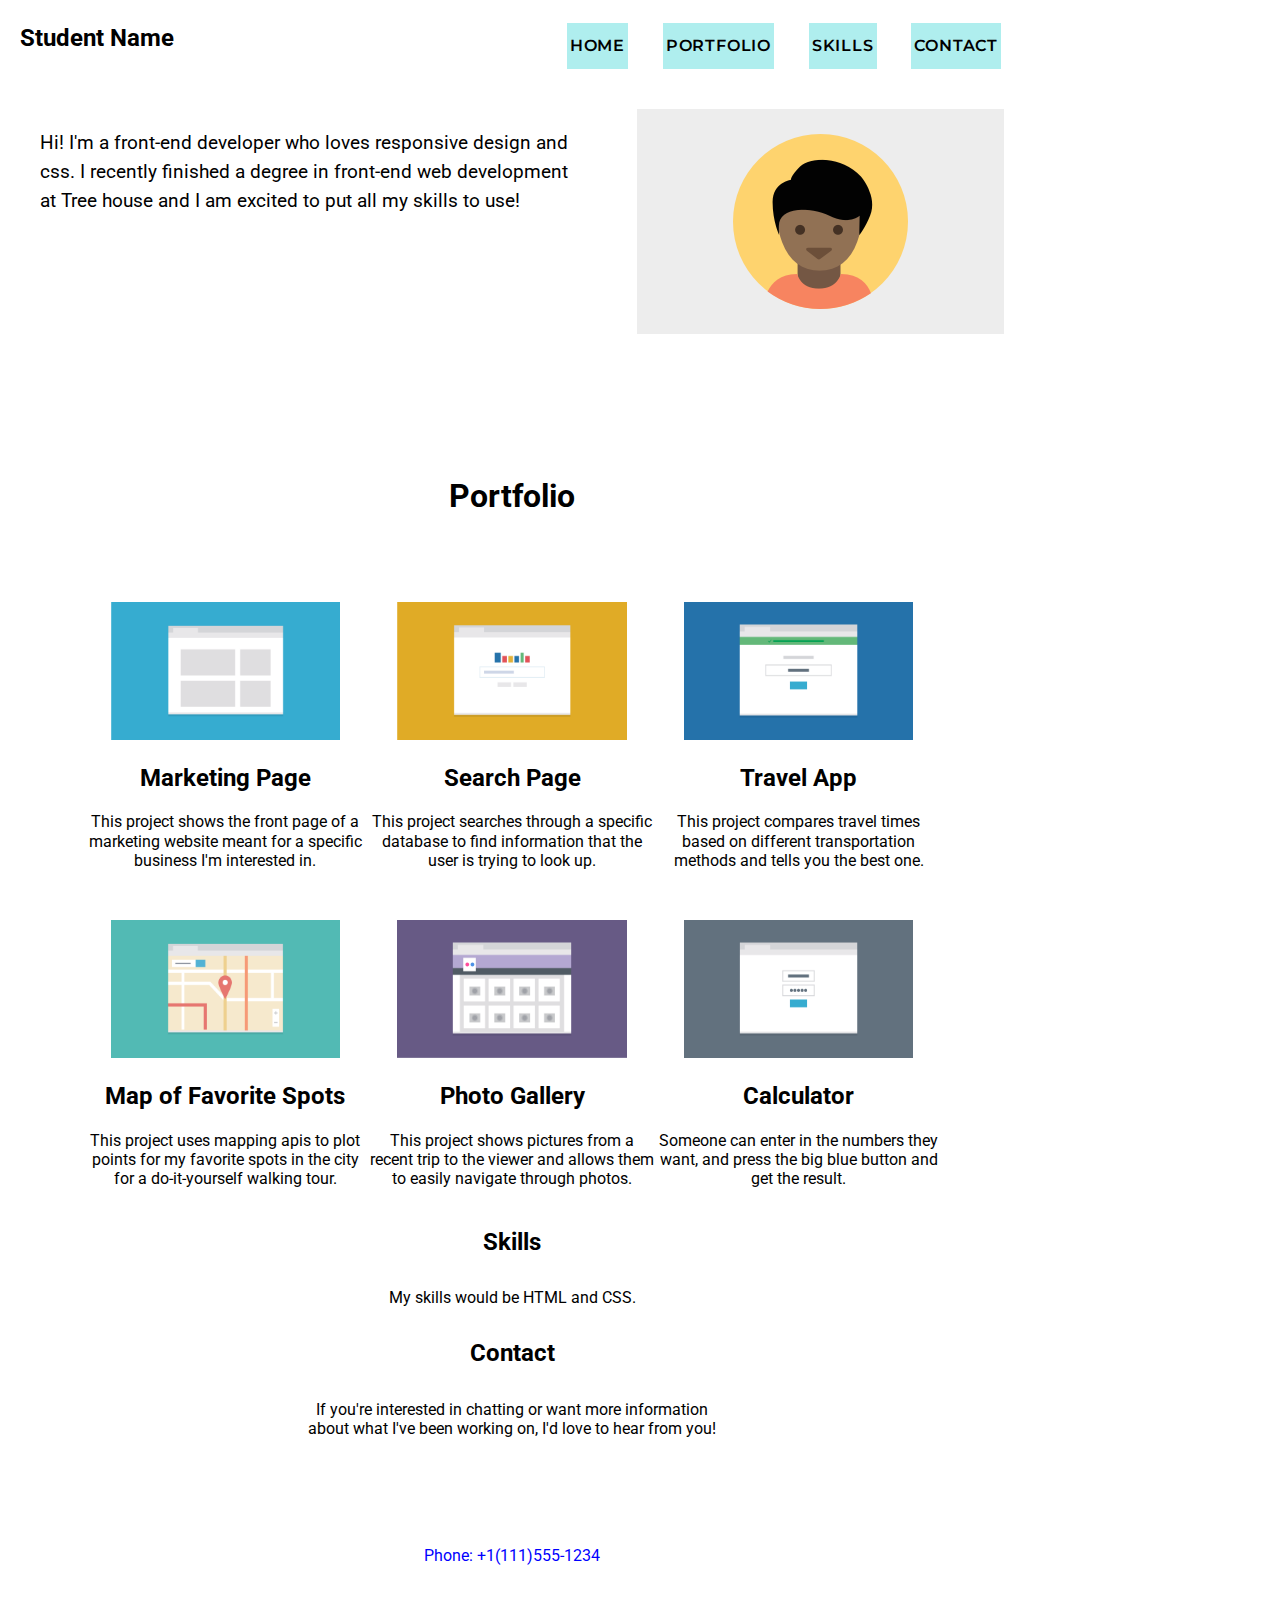
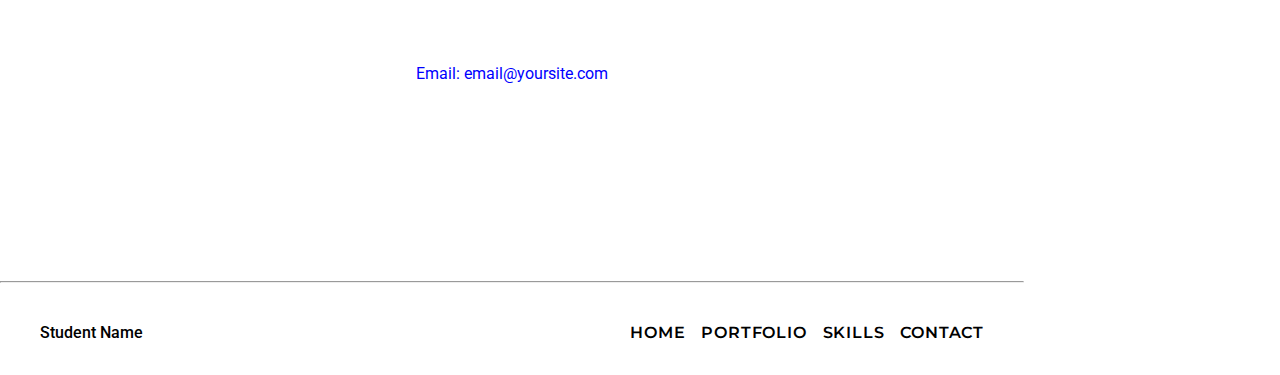
<file: index.html>
<!DOCTYPE html>
<html lang="en">
<head>
    <meta charset="UTF-8">
    <meta name="viewport" content="width=device-width, initial-scale=1.0">
  <link rel="preconnect" href="https://fonts.googleapis.com">
  <link rel="preconnect" href="https://fonts.gstatic.com" crossorigin>
  <link href="https://fonts.googleapis.com/css?family=Roboto:400" rel="stylesheet">
  <link rel="preconnect" href="https://fonts.googleapis.com">
<link rel="preconnect" href="https://fonts.gstatic.com" crossorigin>
<link href="https://fonts.googleapis.com/css2?family=Lora&family=Montserrat:wght@500;600&family=Roboto:wght@400;500&family=Work+Sans:ital,wght@1,300&display=swap" rel="stylesheet">
  <link href="css/styles.css" rel="stylesheet">
    <title>title</title>
</head>
<body>

  <article class="top">
    <h2 id="name">Student Name</h2>
      <nav>
          <ul class="top-nav">
            <li class="tops"><a href="#">home</a></li>
            <li class="tops"><a href="#portfolio">portfolio</a></li>
            <li class="tops"><a href="#skills">skills</a></li>
            <li class="tops"><a href="#contact">contact</a></li>
          </ul>
        </nav>
      </article>

  <div class="introduction">
      <img src="images/responsive-layout-profile.png" alt="profile image" class="img">
      <p class="intro">Hi! I'm a front-end developer who loves responsive design and css. I recently finished a degree in front-end web development at Tree house and I am excited to put all my skills to use!</p>  </div>

    <div id="portfolio">
      <main class="flex">
      <h3 class="portfolio">Portfolio</h3>

        <div class="projects-container">
          <section class="card project">
            <img src="images/portfolio-1.png" alt="window with four empty boxes" class="image">
            <h2 class="headers">Marketing Page</h2>
            <p>This project shows the front page of a marketing website meant for a specific business I'm interested in.</p>
            
          </section>

        <section class="card project">
          <img src="images/portfolio-2.png" alt="marketing page with graph" class="image">
          <h2 class="headers">Search Page</h2>
          <p>This project searches through a specific database to find information that the user is trying to look up.</p>
        </section>

        <section class="card project">
          <img src="images/portfolio-3.png" alt="webpage with search bar on the screen" class="image">
          <h2 class="headers">Travel App</h2>
          <p>This project compares travel times based on different transportation methods and tells you the best one.</p>
        </section>

        <section class="card project">
          <img src="images/portfolio-4.png" alt="website with map navigation" class="image">
          <h2 class="headers">Map of Favorite Spots</h2>
          <p>This project uses mapping apis to plot points for my favorite spots in the city for a do-it-yourself walking tour.</p>
        </section>

        <section class="card project">
          <img src="images/portfolio-5.png" alt="picture of several boxes in 2 rows" class="image">
          <h2 class="headers">Photo Gallery</h2>
          <p>This project shows pictures from a recent trip to the viewer and allows them to easily navigate through photos.</p>
        </section>

      <section class="card project">
        <img src="images/portfolio-6.png" alt="calculator" class="image">
        <h2 class="headers">Calculator</h2>
        <p>Someone can enter in the numbers they want, and press the big blue button and get the result.</p>
      </section>
    </div>
    <div id="skills">
      <h4 class="headers">Skills</h4>
      <p>My skills would be HTML and CSS.</p>
    </div>
        <h4 id="contact" class="headers">Contact</h4>
        <p>If you're interested in chatting or want more information<br> about what I've been working on, I'd love to hear from you!</p>
        <ul class="information">
          <li class="information">Phone: +1(111)555-1234</li>
          <li class="information">Email: email@yoursite.com</li>
        </ul>
  </main>
  </div>
    <hr>
  <footer>
    <div class="footer">
      <span id="nam">Student Name</span>
      <nav>
        <ul class="nav">
          <li><a href="#" class="foots">home</a></li>
          <li><a href="#portfolio" class="foots">portfolio</a></li>
          <li><a href="#skills" class="foots">skills</a></li>
          <li><a href="#contact" class="foots">contact</a></li>
        </ul>
      </nav>
      <p class="foot"><a href="#" class="foot">Back to top</a></p>
    </div>
  </footer>
</body>
</html>
</file>
<file: css/styles.css>
/* Global Layout*/

* {
    box-sizing: border-box;
}

body {
    margin: 0;
    padding: 0;
    max-width: 1024px;
    text-align: center;
    background: white;
    color: black;
    font-family: 'Roboto', sans-serif;
    line-height: 1.5;

}

.headers {
    font-size: 1.5em;
}

.portfolio {
    font-size: 2em;
}

.footer {
    margin: 0 auto;
    padding: 10px 20px;
    text-align: center;
    display: flex;
    justify-content: space-between;
    align-items: center;
}

footer p {
    margin: 2px;
    padding: 5px;
    justify-content: space-between;
}

.foot {
    margin: 10px;
    padding: 10px;
}
/* Link Styles */

.top-nav, .contact, .foots, .name {
    list-style-type: none;
    text-transform: uppercase;
    font-weight: 600;
    text-align: center;
}

.tops {
    background-color:paleturquoise;
    margin: 3px;
    padding: 3px;
}

a {
    text-decoration: none;
    color: black;
}

a:hover, .top-nav:hover {
    color: red;
}


/* Base style */

.information {
    color: blue;
}

.top-nav {
    text-align: center;
    margin: auto;
    padding: 10px 10px;
}

.flex {
    padding: 8%;
    line-height: 1.2;
}

.project {
   display: inline-flex;
   flex-direction: column;
   flex-wrap: wrap;
   padding: 5px 5px;
}

.top-nav, .information {
    line-height: 2.5;
}

.nav {
    display: flex;
    text-align: center;
    list-style:none;
    justify-content:space-between;
    gap: 1rem;
}

nav {
    font-family: 'Montserrat', sans-serif;
    font-weight: 500;
    letter-spacing: .05em;
}

 
.main {
    padding: 5%;
}

.intro {
    display: flex;
    flex-wrap: wrap;
}
.information {
    list-style: none;
    padding: 5%;
}

.contact {
    padding: 20%;
    margin: 20px 20px;
}

 .nav {
    display: none;
}

 .end {
    font-weight: 500;
    text-transform: uppercase;
}
    
#nam {
    font-weight: 500;
    display: flex;
    list-style: none;  
    justify-content: space-between;
    margin: 10px;
    padding: 10px;
}

.img {
    margin: auto;
    width: 60%;
    height: 4%;
    display: inline-flex;
    padding: 20px 5px 5px 20px;

}
    

.image {
    margin: 0 auto;
    width: 80%;
    height: 50%;
    display: inline-block;
    
}



.portfolio {
    margin: 10px 10px;
    padding: 5px 5px;
}

 

/* Media Queries */

@media screen and (min-width: 768px) {

.foot {
    display: none;
}

.projects-container {
    display: flex;
    flex-wrap: wrap;
}

.project {
    flex-grow: 1;
    flex-basis: 50%;
}

.portfolio {
    line-height: 3;
}

.card {
    display: block;
    padding: 5% 0 0 0;
    }

.intro {
    padding: 10px;
    font-size: 1.2em;
    margin: 25px;
    align-self: flex-start;
    flex: 2;
        
}

.introduction {
    padding: 2px 5px;
    display: flex;
    flex-direction: row-reverse;
    flex-wrap: wrap;
    justify-content: center; 
    flex: 1 1 auto;
    flex-basis: 100%;
    text-align: left;
  }

.img {
    display: inline-flex;
    width: auto;
    height: auto;
    margin: 5px 5px;
    padding: 5px;
}

.end {
    display: none;
}

ul, li, .nav, .foots {
    display: inline-block;
}

.nav {
    font-weight: 500;
    display: flex;
    list-style: none;  
    justify-content: space-between;
    word-spacing: 1.5em;
    text-align: center;
}


}


@media screen and (min-width: 1024px) {
   
.top {
    display: flex;
    justify-content: space-between;
}

.top-nav {
    word-spacing: 1.5em;
    padding: 5px;
    margin: 5px;
}

#name {
    display: flex;
    justify-content: center;
    font: 2.5em;
    text-align: right;
}

.projects-container {
display: flex;
flex-wrap: wrap;
}

.project {
flex-grow: 1;
flex-basis: 30%;
}

.nav {
display: inline-flex;
justify-content: space-between;
word-spacing: 1.5em;
padding: 10px;
margin: 10px;
}

.intro {
padding: 10px;
font-size: 1.2em;
margin: 25px;
}

.introduction {
text-align: left;
}

.img {
display: inline-flex;
width: auto;
height: auto;
margin: 5px 5px;
padding: 10px;
}

#name, .top-nav, #nam {
    display: inline-block;
    padding: 10px;
    margin: 10px;
}

.nav {
    font-weight: 500;
    display: flex;
    list-style: none;  
    justify-content: space-around;
}

.information {
    display: flex;
    justify-content: center;
    flex-wrap: wrap;
    flex: 1 1 auto;
    flex-basis: 100%;
}
}
</file>
